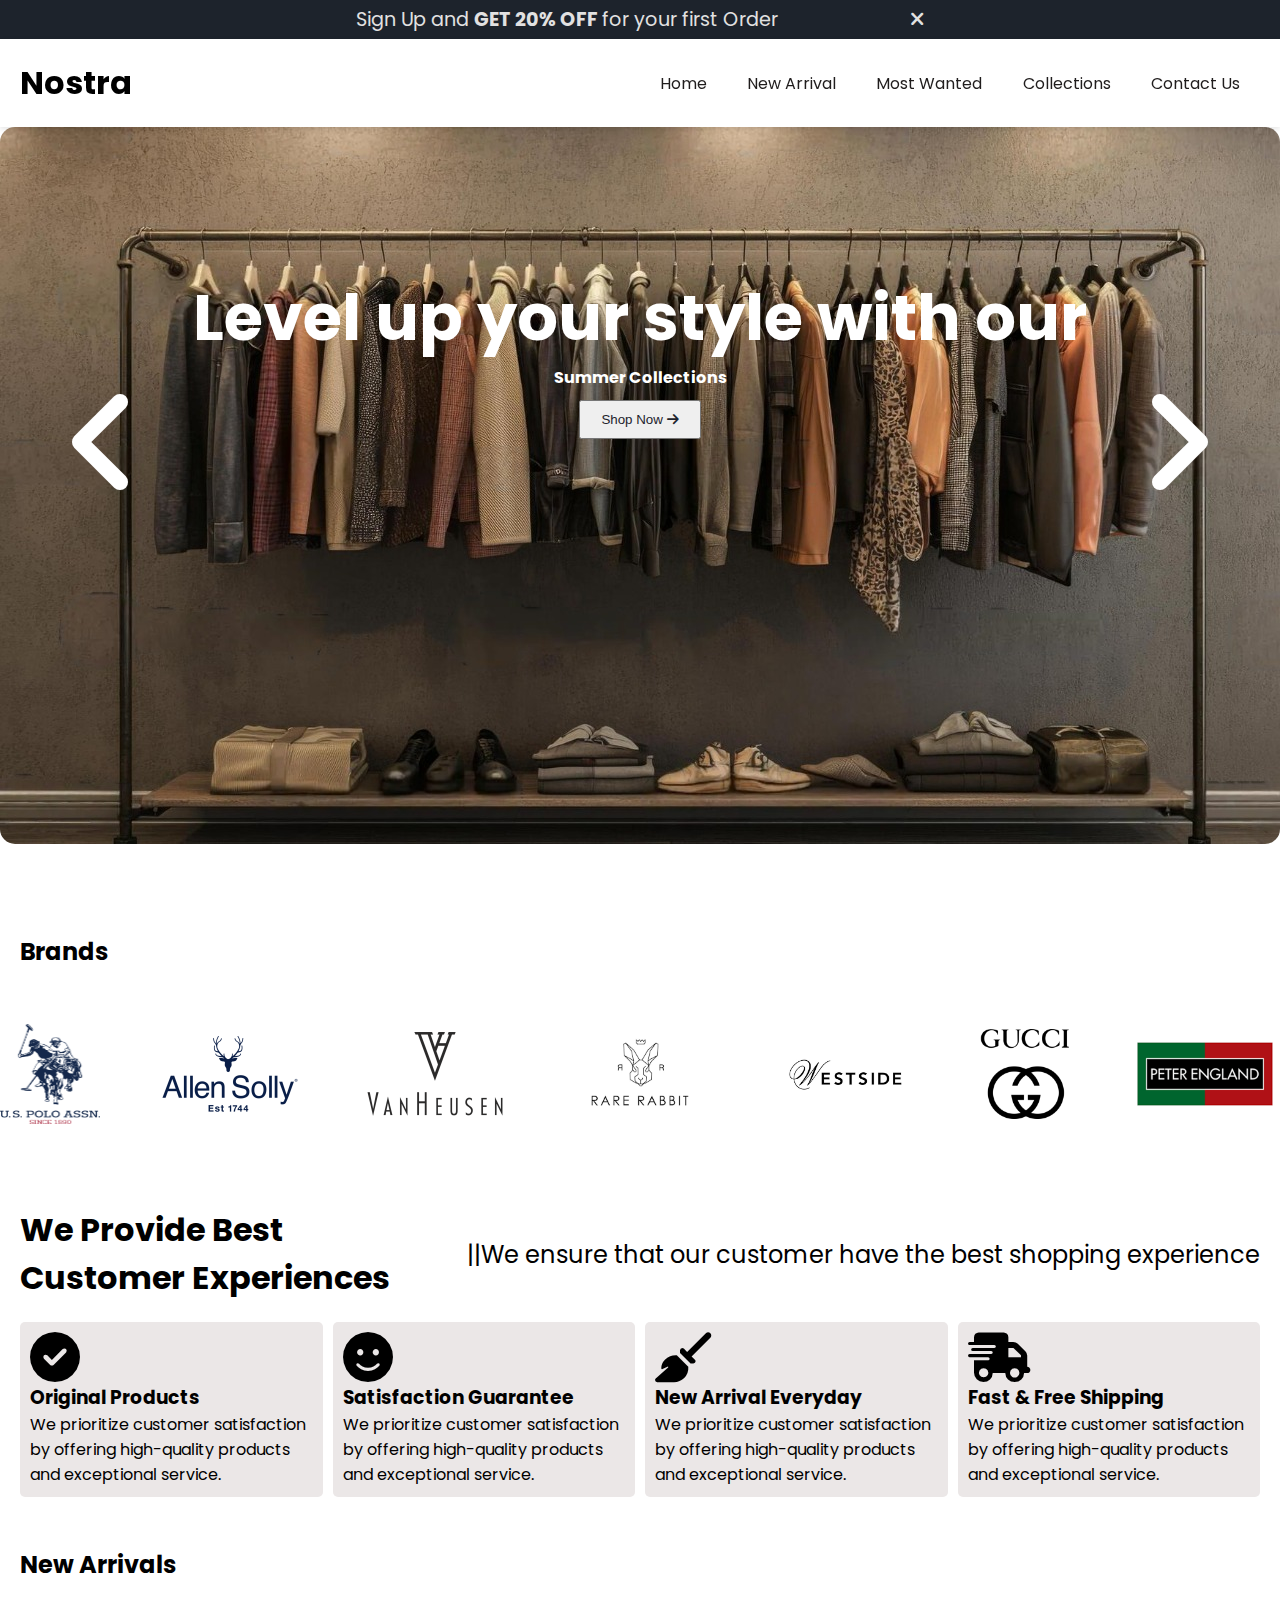
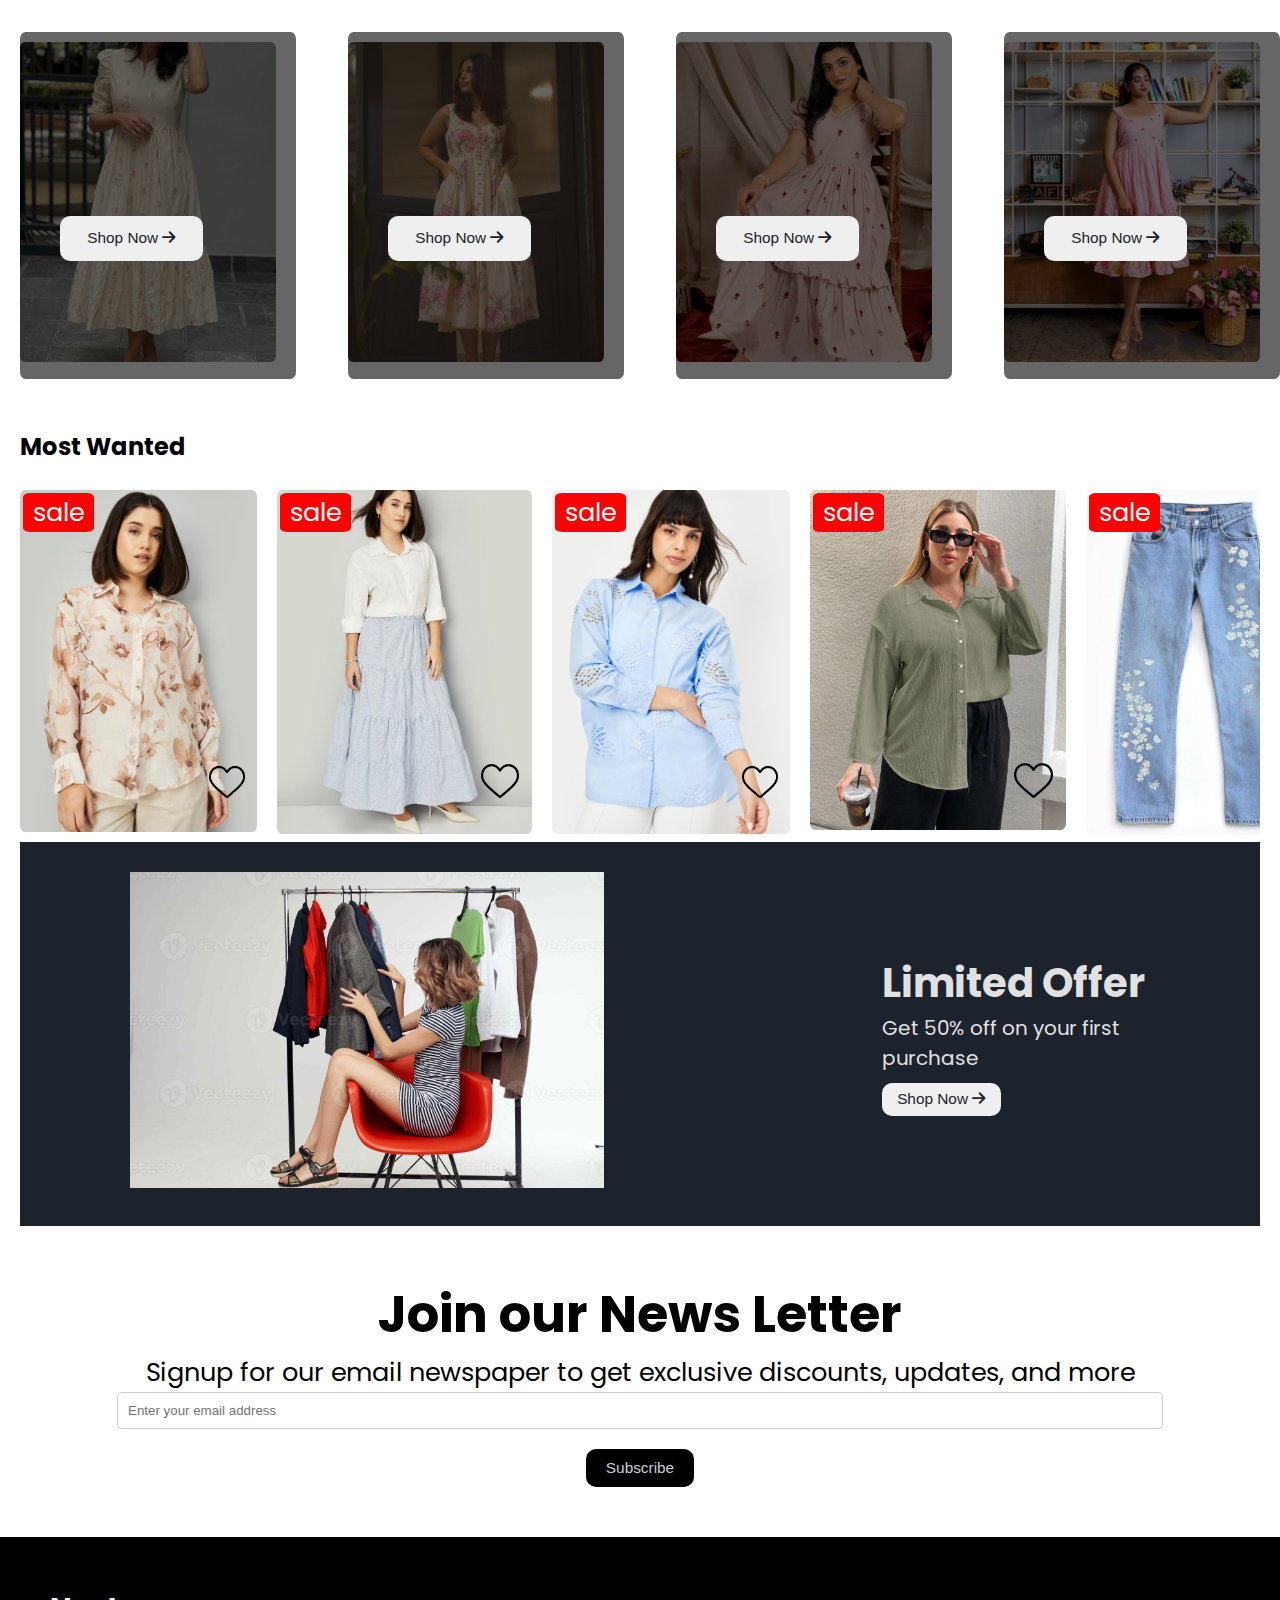
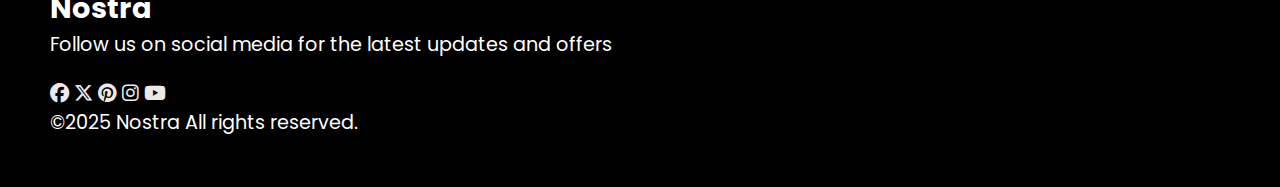
<file: index.html>
<!DOCTYPE html>
<html lang="en">

<head>
    <meta charset="UTF-8">
    <meta name="viewport" content="width=device-width, initial-scale=1.0">
    <title>Nostra</title>
    <!-- google style sheet font--->
    <link rel="preconnect" href="https://fonts.googleapis.com">
    <link rel="preconnect" href="https://fonts.gstatic.com" crossorigin>
    <link
        href="https://fonts.googleapis.com/css2?family=Gabarito:wght@400..900&family=Poppins:ital,wght@0,100;0,200;0,300;0,400;0,500;0,600;0,700;0,800;0,900;1,100;1,200;1,300;1,400;1,500;1,600;1,700;1,800;1,900&family=Young+Serif&display=swap"
        rel="stylesheet">
    <!-- mysytle sheet--->
    <link rel="stylesheet" href="style.css">

    <!-- fontawsome cdn link --->
    <link rel="stylesheet" href="https://cdnjs.cloudflare.com/ajax/libs/font-awesome/6.7.2/css/all.min.css"
        integrity="sha512-Evv84Mr4kqVGRNSgIGL/F/aIDqQb7xQ2vcrdIwxfjThSH8CSR7PBEakCr51Ck+w+/U6swU2Im1vVX0SVk9ABhg=="
        crossorigin="anonymous" referrerpolicy="no-referrer" />
</head>

<body>

    <!-- offer bar -->
    <div class="offer-bar">
        <p>Sign Up and <b>GET 20% OFF </b>for your first Order
            <i id="offer-close" style="margin-left: 10%; cursor: pointer;" class="fa-solid fa-xmark"></i>
        </p>
    </div>

    <!-- Nav bar -->

    <nav class="navbar">
        <h1>Nostra</h1>
        <div class="nav-links">
            <p><a href="index.html">Home</a></p>
            <p><a href="#new-arrival">New Arrival</a></p>
            <p><a href="#most-wanted">Most Wanted</a></p>
            <p><a href="collections.html">Collections</a></p>
            <p><a href="contact.html">Contact Us</a></p>
        </div>
        <!-- 
          <div class="navbar-menu-toggle">
                <i id="side-navbar-activate" class="fa-solid fa-bars"></i>
            </div>
             -->
    </nav>


<!--Side Navbar-->

        <div class="side-navbar"> 
            <p style="text-align: right;">
                <i id="side-navbar-close" class="fa-solid fa-xmark"></i>
            </p>
            <div class="side-navbar-links">

                <p class="side-navbar-link"><a href="./index.html">Home</a></p>
                <p class="side-navbar-link"><a href="#new-arrival">New Arrival</a></p>
            <p class="side-navbar-link"><a href="#most-wanted">Most Wanted</a></p>
            <p class="side-navbar-link"><a href="./collections.html">Collections</a></p>
            <p class="side-navbar-link"><a href="./contactus.html">Contact Us</a></p>
            </div>
            
        </div>


    <!-- sliding -->
    <div class="slider">

        <div class="slider-left-button">
            <i id="slider-left-activate" class="fa-solid fa-angle-left" style="color: #ffffff;"></i>
        </div>

        <div class="sliding-content">
            <h1>Level up your style with our</h1>
            <h4>Summer Collections</h4>
            <button> Shop Now <i class="fa-solid fa-arrow-right"></i> </button>
        </div>

        <div class="sliding-images">
            <img class="slide_img" src="images/sale-image.jpg" width="100%" alt="Slide Image 1">
            <img class="slide_img" src="images/sale-image.jpg" alt="Slide Image 2">
            <img class="slide_img" src="images/sale-image.jpg" alt="Slide Image 3">
        </div>

        <div class="slider-right-button">
            <i id="slider-right-activate" class="fa-solid fa-angle-right" style="color: #ffffff;"></i>
        </div>

    </div>

    <!-- Brands -->
    <h2 style="margin-top: 90px; margin-left: 20px;">Brands</h2>
    <div class="brands">

        <div class="brand_list">
            <img class="brands-logo" src="images/uspolo.png" alt="Brand 1" style="width: 100px; height: 100px;">
        </div>

        <div class="brand_list">
            <img class="brands-logo" src="images/allensolly.png" alt="Brand 2">
        </div>

        <div class="brand_list">
            <img class="brands-logo" src="images/vanheusen.png" alt="Brand 3">
        </div>

        <div class="brand_list">
            <img class="brands-logo" src="images/rarerabbit.png" alt="Brand 4">
        </div>

        <div class="brand_list">
            <img class="brands-logo" src="images/westside.png" alt="Brand 5">
        </div>

        <div class="brand_list">
            <img class="brands-logo" src="images/gucci.png" alt="Brand 6" style="width: 100px; height: 100px;">
        </div>

        <div class="brand_list">
            <img class="brands-logo" src="images/peter.png" alt="Brand 7">
        </div>


    </div>

    <!-- info -->

    <div class="heading">
        <h1>We Provide Best<br>
            Customer Experiences</h1>
        <p style="font-size: x-large;">||We ensure that our customer have the best shopping experience </p>
    </div>


    <!-- cards -->
    <div class="cards_container">
        <div class="cards">
            <i style="font-size: 50px" class="fa-solid fa-circle-check" style="color: #040c1a;"></i>
            <h3>Original Products</h3>
            <p>We prioritize customer satisfaction by offering high-quality products and exceptional service.</p>
        </div>
        <div class="cards">
            <i style="font-size: 50px" class="fa-solid fa-face-smile" style="color: #020a17;"></i>
            <h3>Satisfaction Guarantee</h3>
            <p>We prioritize customer satisfaction by offering high-quality products and exceptional service.</p>
        </div>
        <div class="cards">
            <i style="font-size: 50px" class="fa-solid fa-broom" style="color: #010813;"></i>
            <h3>New Arrival Everyday</h3>
            <p>We prioritize customer satisfaction by offering high-quality products and exceptional service.</p>
        </div>
        <div class="cards">
            <i style="font-size: 50px" class="fa-solid fa-truck-fast" style="color: #020a17;"></i>
            <h3>Fast & Free Shipping</h3>
            <p>We prioritize customer satisfaction by offering high-quality products and exceptional service.</p>
        </div>
    </div>

    <!-- new arrivals -->
    <!-- <div class="initial-scroll-animate reveal-scroll-animate"> -->
        <h2 id="new-arrival" style="margin-top: 50px;margin-left: 20px;">New Arrivals</h2>
        <div class="new_arrivals">

            <div class="new_arrival_card">
                <img style="width: 20vw;" src="images/summer1.jpg" alt="New Arrival 1">
                <div class="overlay"></div>
                <button> Shop Now <i class="fa-solid fa-arrow-right"></i> </button>
            </div>
            <div class="new_arrival_card">
                <img style="width: 20vw;" src="images/summer2.jpg" alt="New Arrival 2">
                <div class="overlay"></div>
                <button> Shop Now <i class="fa-solid fa-arrow-right"></i> </button>
            </div>
            <div class="new_arrival_card">
                <img style="width: 20vw" src="images/summer3.jpg" alt="New Arrival 3">
                <div class="overlay"></div>
                <button> Shop Now <i class="fa-solid fa-arrow-right"></i> </button>
            </div>

            <div class="new_arrival_card">
                <img style="width: 20vw;" src="images/summer4.jpg" alt="New Arrival 3">
                <div class="overlay"></div>
                <button> Shop Now <i class="fa-solid fa-arrow-right"></i> </button>
            </div>

        </div>
    <!-- </div> -->

    <!-- most wanted -->
    <!-- <div class="initial-scroll-animate reveal-scroll-animate"> -->
        <h2 id="most-wanted" style="margin-top: 50px;margin-left: 20px;">Most Wanted</h2>
        <div class="most_wanted_container">
            <div class="most_wanted_card">
                <img style="width: 18.5vw;" src="images/mw1.jpg" alt="Most Wanted 1">
                <p class="sale-overlay">sale</p>
                <img class="like-button" src="images/blackheart.png" alt="">
            </div>
            <div class="most_wanted_card">
                <img style="width: 19.9vw;" src="images/mw2.jpg" alt="Most Wanted 1">
                <p class="sale-overlay">sale</p>
                <img class="like-button" src="images/blackheart.png" alt="">
            </div>
            <div class="most_wanted_card">
                <img style="width: 18.6vw;" src="images/mw3.jpg" alt="Most Wanted 1">
                <p class="sale-overlay">sale</p>
                <img class="like-button" src="images/blackheart.png" alt="">
            </div>
            <div class="most_wanted_card">
                <img style="width: 20vw;" src="images/mostwanted4.jpg" alt="Most Wanted 1">
                <p class="sale-overlay">sale</p>
                <img class="like-button" src="images/blackheart.png" alt="">
            </div>
            <div class="most_wanted_card">
                <img style="width: 18vw;" src="images/mostwanted5.jpg" alt="Most Wanted 1">
                <p class="sale-overlay">sale</p>
                <img class="like-button" src="images/blackheart.png" alt="">
            </div>
            <div class="most_wanted_card">
                <img style="width: 17.6vw;" src="images/mostwanted6.jpg" alt="Most Wanted 1">
                <p class="sale-overlay">sale</p>
                <img class="like-button" src="images/blackheart.png" alt="">
            </div>
            <div class="most_wanted_card">
                <img style="width: 20vw;" src="images/mostwanted7.jpg" alt="Most Wanted 1">
                <p class="sale-overlay">sale</p>
                <img class="like-button" src="images/blackheart.png" alt="">
            </div>
            <div class="most_wanted_card">
                <img style="width: 18.5vw;" src="images/mw4.jpg" alt="Most Wanted 1">
                <p class="sale-overlay">sale</p>
                <img class="like-button" src="images/blackheart.png" alt="">
            </div>

        </div>
    <!-- </div> -->

    <!-- limited offer -->

    <div class="limited_offer">
        <div class="limited_offer_image">
            <img src="images/pretty.jpg" alt="Limited Offer">
        </div>
        <div class="limited_offer_text">
            <h1>Limited Offer</h1>
            <p>Get 50% off on your first purchase</p>
            <button>Shop Now <i class="fa-solid fa-arrow-right"></i></button>
        </div>
    </div>

    <!-- newsletter -->
    <div class="newsletter">
        <h1>Join our News Letter</h1>
        <p>Signup for our email newspaper to get exclusive discounts, updates, and more</p>
        <input type="email" placeholder="Enter your email address">
        <button>Subscribe</button>
    </div>

    <!-- footer -->

    <footer>
        <div class="footer-content">
            <div class="footer-text" style="margin:10px;">
                <h2>Nostra</h2>
                <p>Follow us on social media for the latest updates and offers</p>
            </div>
            <div class="social-icons" style="margin:10px;">
                <i class="fa-brands fa-facebook" style="color: #ede9e9;"></i>
                <i class="fa-brands fa-x-twitter" style="color: #ede9e9;"></i>
                <i class="fa-brands fa-pinterest" style="color: #ede9e9;"></i>
                <i class="fa-brands fa-instagram" style="color: #ede9e9;"></i>
                <i class="fa-brands fa-youtube" style="color: #ede9e9;"></i>
                <p>&copy;2025 Nostra All rights reserved.</p>
            </div>
        </div>

    </footer>



    <!--Link Javascript File-->
    <script src="script.js"></script>






</body>

</html>
</file>
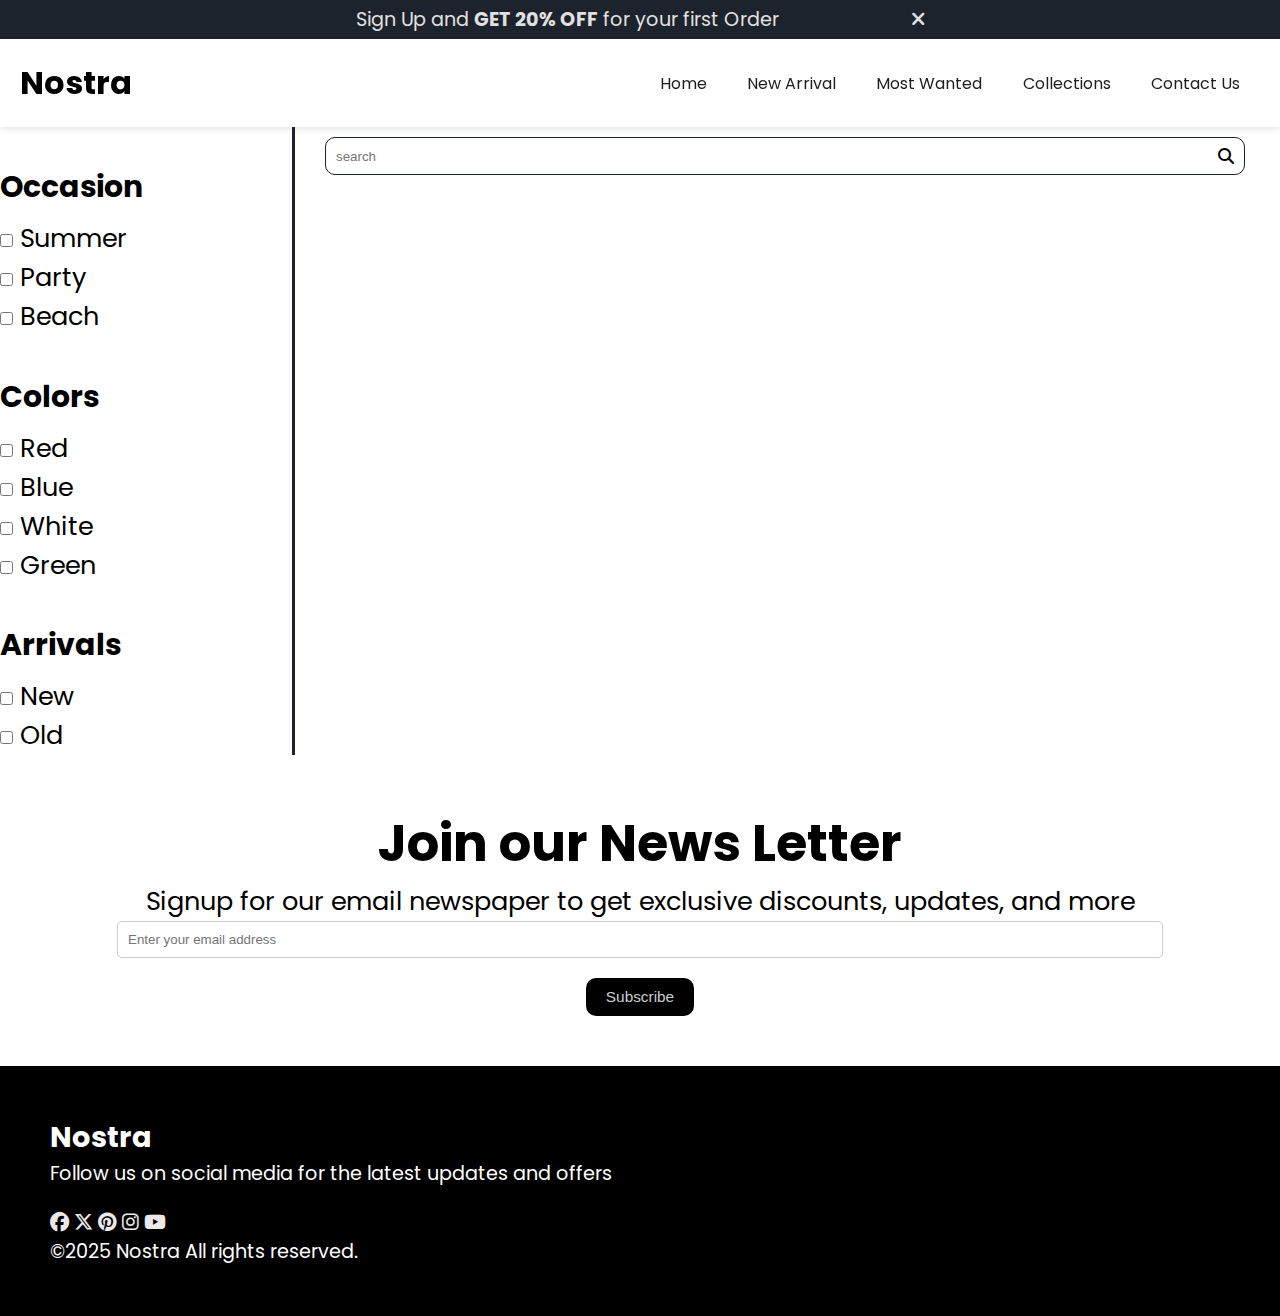
<file: collections.html>
<!DOCTYPE html>
<html lang="en">

<head>
    <meta charset="UTF-8">
    <meta name="viewport" content="width=device-width, initial-scale=1.0">
    <title>Collections</title>
    <!--Link CSS File-->
    <link rel="stylesheet" href="style.css">
    <!--Link Google Fonts-->
    <link rel="preconnect" href="https://fonts.googleapis.com">
    <link rel="preconnect" href="https://fonts.gstatic.com" crossorigin>
    <link href="https://fonts.googleapis.com/css2?family=Poppins:wght@400;500;700&display=swap" rel="stylesheet">

    <!--Link Font Awesome-->
    <link rel="stylesheet" href="https://cdnjs.cloudflare.com/ajax/libs/font-awesome/6.4.2/css/all.min.css">

</head>

<body>

    <!--Offer Bar-->

    <div class="offer-bar">
        <p>Sign Up and <b>GET 20% OFF</b> for your first Order
            <i id="offer-close" style="margin-left: 10%; cursor: pointer;" class="fa-solid fa-xmark"></i>
        </p>
    </div>


    <!-- Nav bar -->

    <nav class="navbar">
        <h1>Nostra</h1>
        <div class="nav-links">
            <p><a href="index.html">Home</a></p>
            <p><a href="index.html/#new-arrival">New Arrival</a></p>
            <p><a href="index.html/#most-wanted">Most Wanted</a></p>
            <p><a href="collections.html">Collections</a></p>
            <p><a href="contact.html">Contact Us</a></p>
        </div>
        <!-- 
          <div class="navbar-menu-toggle">
                <i id="side-navbar-activate" class="fa-solid fa-bars"></i>
            </div>
             -->
    </nav>

    <!--Side Navbar-->

    <div class="side-navbar">
        <p style="text-align: right;">
            <i id="side-navbar-close" class="fa-solid fa-xmark"></i>
        </p>
        <div class="side-navbar-links">

            <p class="side-navbar-link"><a href="./index.html">Home</a></p>
            <p class="side-navbar-link"><a href="./index.html">New Arrival</a></p>
            <p class="side-navbar-link"><a href="./index.html">Most Wanted</a></p>
            <p class="side-navbar-link"><a href="./collections.html">Collections</a></p>
            <p class="side-navbar-link"><a href="./contactus.html">Contact Us</a></p>
        </div>

    </div>

    <div class="container">

        <div class="divide-section">
            <div class="filter-section">

                <h3 class="filter-section-occasion">Occasion</h3>
                <div>
                    <input type="checkbox" name="tags" value="summer"> Summer <br>
                    <input type="checkbox" name="tags" value="party"> Party <br>
                    <input type="checkbox" name="tags" value="beach"> Beach

                </div>

                <h3 class="filter-section-colors"> Colors </h3>
                <div>
                    <input type="checkbox" name="tags" value="red"> Red <br>
                    <input type="checkbox" name="tags" value="blue"> Blue <br>
                    <input type="checkbox" name="tags" value="white"> White <br>
                    <input type="checkbox" name="tags" value="green"> Green
                </div>

                <h3 class="filter-section-arrivals"> Arrivals </h3>
                <div>
                    <input type="checkbox" name="tags" value="new"> New <br>
                    <input type="checkbox" name="tags" value="old"> Old

                </div>


                <hr class="vertical-line">
            </div>

            <div class="product-section">
                <form class="navbar-search">
                    <input type="search" placeholder="search">
                    <i class="fa-solid fa-magnifying-glass"></i>
                </form>

                <div class="products">

                </div>
            </div>
        </div>



        <!-- newsletter -->
        <div class="newsletter">
            <h1>Join our News Letter</h1>
            <p>Signup for our email newspaper to get exclusive discounts, updates, and more</p>
            <input type="email" placeholder="Enter your email address">
            <button>Subscribe</button>
        </div>

    </div>


    <!-- footer -->

    <footer>
        <div class="footer-content">
            <div class="footer-text" style="margin:10px;">
                <h2>Nostra</h2>
                <p>Follow us on social media for the latest updates and offers</p>
            </div>
            <div class="social-icons" style="margin:10px;">
                <i class="fa-brands fa-facebook" style="color: #ede9e9;"></i>
                <i class="fa-brands fa-x-twitter" style="color: #ede9e9;"></i>
                <i class="fa-brands fa-pinterest" style="color: #ede9e9;"></i>
                <i class="fa-brands fa-instagram" style="color: #ede9e9;"></i>
                <i class="fa-brands fa-youtube" style="color: #ede9e9;"></i>
                <p>&copy;2025 Nostra All rights reserved.</p>
            </div>
        </div>

    </footer>



    <!--Link Javascript File-->
    <script type="module" src="collections.js"></script>
</body>

</html>
</file>
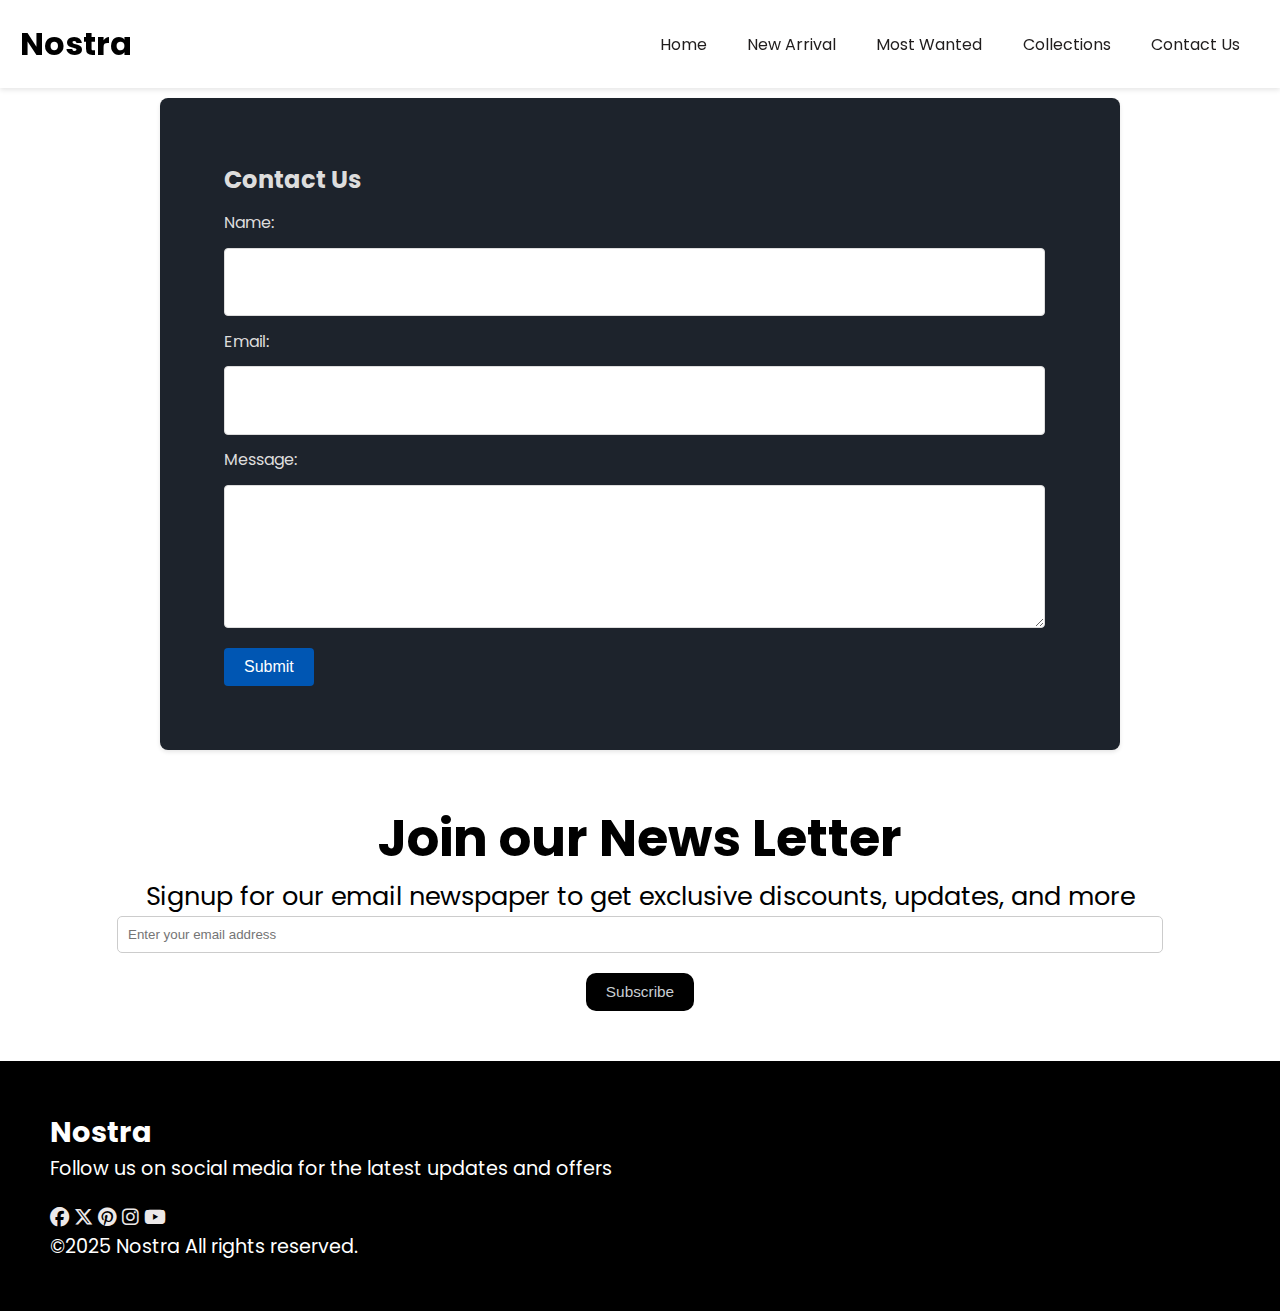
<file: contact.html>
<!DOCTYPE html>
<html lang="en">

<head>
    <meta charset="UTF-8">
    <meta name="viewport" content="width=device-width, initial-scale=1.0">
    <title>Nostra</title>
    <!--Link CSS File-->
    <link rel="stylesheet" href="style.css">
    <!--Link Google Fonts-->
    <link rel="preconnect" href="https://fonts.googleapis.com">
    <link rel="preconnect" href="https://fonts.gstatic.com" crossorigin>
    <link href="https://fonts.googleapis.com/css2?family=Poppins:wght@400;500;700&display=swap" rel="stylesheet">

    <!--Link Font Awesome-->
    <link rel="stylesheet" href="https://cdnjs.cloudflare.com/ajax/libs/font-awesome/6.4.2/css/all.min.css">

</head>

<body>







    <!-- Nav bar -->

    <nav class="navbar">
        <h1>Nostra</h1>
        <div class="nav-links">
            <p><a href="index.html">Home</a></p>
            <p><a href="index.html/#new-arrival">New Arrival</a></p>
            <p><a href="index.html/#most-wanted">Most Wanted</a></p>
            <p><a href="collections.html">Collections</a></p>
            <p><a href="contact.html">Contact Us</a></p>
        </div>
        <!-- 
          <div class="navbar-menu-toggle">
                <i id="side-navbar-activate" class="fa-solid fa-bars"></i>
            </div>
             -->
    </nav>

    <!--Side Navbar-->

    <div class="side-navbar">
        <p style="text-align: right;">
            <i id="side-navbar-close" class="fa-solid fa-xmark"></i>
        </p>
        <div class="side-navbar-links">

            <p class="side-navbar-link"><a href="./index.html">Home</a></p>
            <p class="side-navbar-link"><a href="./index.html">New Arrival</a></p>
            <p class="side-navbar-link"><a href="./index.html">Most Wanted</a></p>
            <p class="side-navbar-link"><a href="./collections.html">Collections</a></p>
            <p class="side-navbar-link"><a href="./contactus.html">Contact Us</a></p>
        </div>

    </div>

    <div class="container">



        <div class="contact-form">
            <h2>Contact Us</h2>
            <form action="#" method="post">
                <label for="name">Name:</label>
                <input type="text" id="name" name="name" required>

                <label for="email">Email:</label>
                <input type="text" id="email" name="email" required>

                <label for="message">Message:</label>
                <textarea id="message" name="message" required></textarea>

                <input type="submit" value="Submit">
            </form>
        </div>

    </div>



    <!-- newsletter -->
        <div class="newsletter">
            <h1>Join our News Letter</h1>
            <p>Signup for our email newspaper to get exclusive discounts, updates, and more</p>
            <input type="email" placeholder="Enter your email address">
            <button>Subscribe</button>
        </div>

    </div>

    <!-- footer -->

    <footer>
        <div class="footer-content">
            <div class="footer-text" style="margin:10px;">
                <h2>Nostra</h2>
                <p>Follow us on social media for the latest updates and offers</p>
            </div>
            <div class="social-icons" style="margin:10px;">
                <i class="fa-brands fa-facebook" style="color: #ede9e9;"></i>
                <i class="fa-brands fa-x-twitter" style="color: #ede9e9;"></i>
                <i class="fa-brands fa-pinterest" style="color: #ede9e9;"></i>
                <i class="fa-brands fa-instagram" style="color: #ede9e9;"></i>
                <i class="fa-brands fa-youtube" style="color: #ede9e9;"></i>
                <p>&copy;2025 Nostra All rights reserved.</p>
            </div>
        </div>

    </footer>



    <!--Link Javascript File-->
    <script src="./contact.js"></script>
</body>

</html>
</file>
<file: style.css>
*{
    margin: 0;
    padding: 0;
}

body{
    font-family: 'Poppins', sans-serif;
}

.offer-bar {
    background-color: #1D232C;
    color: #E2E1E1;
    padding: 5px;
    text-align: center;
    font-size: 1.5vw;
}

.navbar{

    display: flex;
    justify-content: space-between;
    padding: 10px;
    align-items: center;
    top:0px;
    position: sticky;
    background-color: white;
    padding-top: 20px;
    padding-bottom: 20px;
    padding-left: 20px;
    padding-right: 20px;
    box-shadow: 0 2px 5px rgba(0, 0, 0, 0.1);
    z-index: 3;
}

.nav-links{
    display: flex;
    justify-content: space-around;
    width: 50%;
    align-items: center;
}

.nav-links a{
    text-decoration: none;
    color: rgb(32, 29, 29);
 
}

.nav-links a:hover{
   text-decoration: underline;
   color: rgb(32, 29, 29);
}



.slider{
     overflow: hidden;
    display: flex;
    width: 100%;
    position: relative;
    border-radius: 15px;


}
.sliding-images{
    display: flex;
    transition: 2s;

}
.slide_img{
      width: 100vw;

}
.sliding-content{
    position: absolute;
    color: white;
    text-align: center;
     width: 100%;
     top: 20%;
}

.sliding-content h1{
    font-size: 5vw;
}

.slider-left-button{
    position: absolute;
    top: 35%;
    left: 5%;
    z-index: 1;
}
.slider-left-button i{
    font-size: 10vw;
    
}

.slider-right-button{
    position: absolute;
    top: 35%;
    right: 5%;
}

.slider-right-button i{
    font-size: 10vw;
}

.sliding-content button{
    padding-left: 20px;
   padding-right: 20px;
   padding-top: 10px;
   padding-bottom: 10px;
   margin-top: 10px;
   color: #1D232C;
}

.brands{
    display: flex;
    justify-content: space-between;
    margin-top: 30px;
    align-items: center;
}

 /* .brand_list{
     display: flex;
    align-items: center;
     flex-direction: column; 

}  */

.brands-logo{
    width: 150px;
    align-items: center;

}

.heading{
    display: flex;
    justify-content: space-between;
    text-align: left;
    margin-top: 50px;
    margin-left: 20px;
    margin-right: 20px;
    align-items: center;
}

.cards_container{
    display: flex;
    justify-content: space-between;
    align-items: center;
    margin-top: 20px;
    margin-left: 20px;
    margin-right: 20px;
    gap:10px;
}
.cards{
     width: 30%;
    border-radius: 5px;
     /* box-shadow: 0 2px 5px rgba(0, 0, 0, 0.1); */
    padding: 10px;
    background-color: rgb(235, 231, 231);
}

.new_arrivals{
    display: flex;
    justify-content: space-between;
    /* gap: 10px; */
    align-items: center;
    margin-top: 50px;
    margin-left: 10px;
    margin-right: 10px;
}

.new_arrival_card{
    /* width: 30%; */
    position: relative;
    padding: 10px;

}

.new_arrival_card img{
    border-radius: 2%;

 }

 .overlay{
    border-radius: 2%;
    position: absolute;
    width: 100%;
    height: 100%;
    background-color: black;
    z-index: 1;
    top: 0;
    opacity: 0.6;
 }

 .new_arrivals button{
    padding-left: 10%;
    padding-right: 10%;
    padding-top: 5%;
    padding-bottom: 5%;
    margin-top: 10px;
    font-size: 1.2vw;
    color: #1D232C;
    border-radius: 10px;
    position: absolute;
    border: none;
    top: 50%;
    left: 18%;
    z-index: 2;
    

 }

 .most_wanted_container{
     display: flex;
    justify-content: space-between;
    margin-top: 2vw;
    overflow-x: scroll;
    gap: 20px;
    margin-left: 20px;
    margin-right: 20px;
 }

 .most_wanted_card{
      position: relative; 
 }

    .most_wanted_card img{
        border-radius: 2%;
    }

    .sale-overlay{
    position: absolute;
    top:3px;
    left: 3px;
    font-size: 2vw;
    background-color: red;
    color: white;
    padding-left: 10px;
    padding-right: 10px;
    border-radius: 10%;
 }
 .most_wanted_container::-webkit-scrollbar {
    appearance: none;
    
  }
 .like-button{
    position: absolute;
    width: 15%;
    bottom: 12%;
    right: 5%;
}

.limited_offer{
    display: flex;
    justify-content: center;
    align-items: center;
    background-color: #1D232C;
    color: #E2E1E1;
     padding: 10px;
     font-size: 20px;
     margin-left:20px;
     margin-right: 20px;
}

.limited_offer_image img{
    margin-top: 20px;
    margin-bottom: 20px;
    margin-left: 100px;
    width: 60%;
    height: 100%;
    /* height: 100%; */
}

.limited_offer_text{
    width: 50%; 
    padding: 5%;
}

.limited_offer button{
    padding-left: 5%;
    padding-right: 5%;
    padding-top: 2.5%;
    padding-bottom: 2.5%;
    margin-top: 10px;
    font-size: 1.2vw;
    color: #1D232C;
    border-radius: 10px;
    border: none;

 }

 .newsletter{
    display: flex;
    flex-direction: column;
    margin-top: 50px;
    align-items: center;
     font-size: 2vw;
}
.newsletter input{
    width: 80%;
    padding: 10px;
    border-radius: 5px;
    border: 1px solid #ccc;
    margin-bottom: 20px;
}

.newsletter input:focus{
    outline: none;
    border-color: #1D232C;
}
.newsletter button{
    padding-left: 20px;
    padding-right: 20px;
    padding-top: 10px;
    padding-bottom: 10px;
    font-size: 1.2vw;
    color: #c9ced3;
    border-radius: 10px;
    border: none;
    background-color: black;
}

.footer-content{

   display: flex;
    flex-direction: column; 
    margin-top:50px;
    background-color: black;
    color: white;
     font-size: 1.5vw;
     padding: 40px;
}

/* Side Navbar */
.side-navbar{
    position: fixed;
    top: 0;
    left: 0;
    width: 50%;
    height: 100%;
    background-color: #1D232C;
    color: #E2E1E1;
    margin-left: -60%;
    transition-duration: 1s;
    z-index: 10;
    padding: 20px;
  
}

.side-navbar-link{
    margin-bottom: 30px;
}

.side-navbar-links a{
    text-decoration: none;
    color: #E2E1E1;
}

.side-navbar-links a:hover{
    text-decoration: underline;
    color: #E2E1E1;
}

.side-navbar-search {
    border: solid #E2E1E1 1px;
    border-radius: 10px;
    padding: 10px;
    display: inline-block;
}

.side-navbar-search input {
    border: none;
    background: transparent;
}


.navbar-search {
    border: solid #1D232C 1px;
    border-radius: 10px;
    padding: 10px;
    display: flex;
    align-items: center;
    width: 95%;
}

.navbar-search input {
    border: none;
    width: 100%;
    background-color: transparent;
    
}

.initial-scroll-animate{
   
    transition: 3s;
 }

 .reveal-scroll-animate{
    opacity: 0;
 }


input:focus {
    outline: none;
}

@media screen and (max-width: 900px) {
     .navbar-menu-toggle {
        display: block;
    }

     .nav-links {
        display: none;
    }

    
}


/* Collections */

.divide-section {
    display: flex;
}

.filter-section {
    flex-basis: 25%;
    position: relative;
    font-size: 2vw;
}

.product-section {
    flex-basis: 75%;
    position: relative;
}

.vertical-line {
    border: none;
    border-left: 3px solid #1D232C;
    /* Adjust color and width as needed */
    height: 100%;
    /* Adjust height as needed */
    margin: 0 20px;
    /* Adjust margin as needed */
    position: absolute;
    top: 0px;
    right: 0px
}

.filter-section-price,
.filter-section-arrivals,
.filter-section-occasion,
.filter-section-colors {
    margin-top: 3vw;
    margin-bottom: 10px;

}

.product-section {
    padding: 10px;
}

.products {
    margin-top: 2vw;
    display: flex;
    flex-wrap: wrap;
    justify-content: space-between;
    font-size: 1vw;
}

/* Contacts */

.contact-form {
    background-color: #1D232C;
    color: #dddddd;
    border-radius: 8px;
    box-shadow: 0 2px 4px rgba(0, 0, 0, 0.1);
    width: 60vw;
    margin: auto;
    padding: 5vw;
    padding-right: 10vw;
    margin-top: 10px;
  }

  .contact-form h2 {
    margin-bottom: 1vw;
   
  }

  .contact-form label {
    display: block;
    margin-bottom: 1vw;
 
  }

  .contact-form input[type="text"],
  .contact-form textarea {
    width: 100%;
    padding: 2vw;
    border: 1px solid #dddddd;
    border-radius: 4px;
    margin-bottom: 1vw;
    font-size: 1vw;
    
  }

  .contact-form textarea {
    resize: vertical;
    height: 10vh;
  }

  .contact-form input[type="submit"] {
    
    color: #ffffff;
    border: none;
    border-radius: 4px;
    padding: 10px 20px;
    cursor: pointer;
    font-size: 16px;
    background-color: #0056b3;
  }

  .contact-form input[type="submit"]:hover {
    background-color: #0056b3;
  }
</file>
